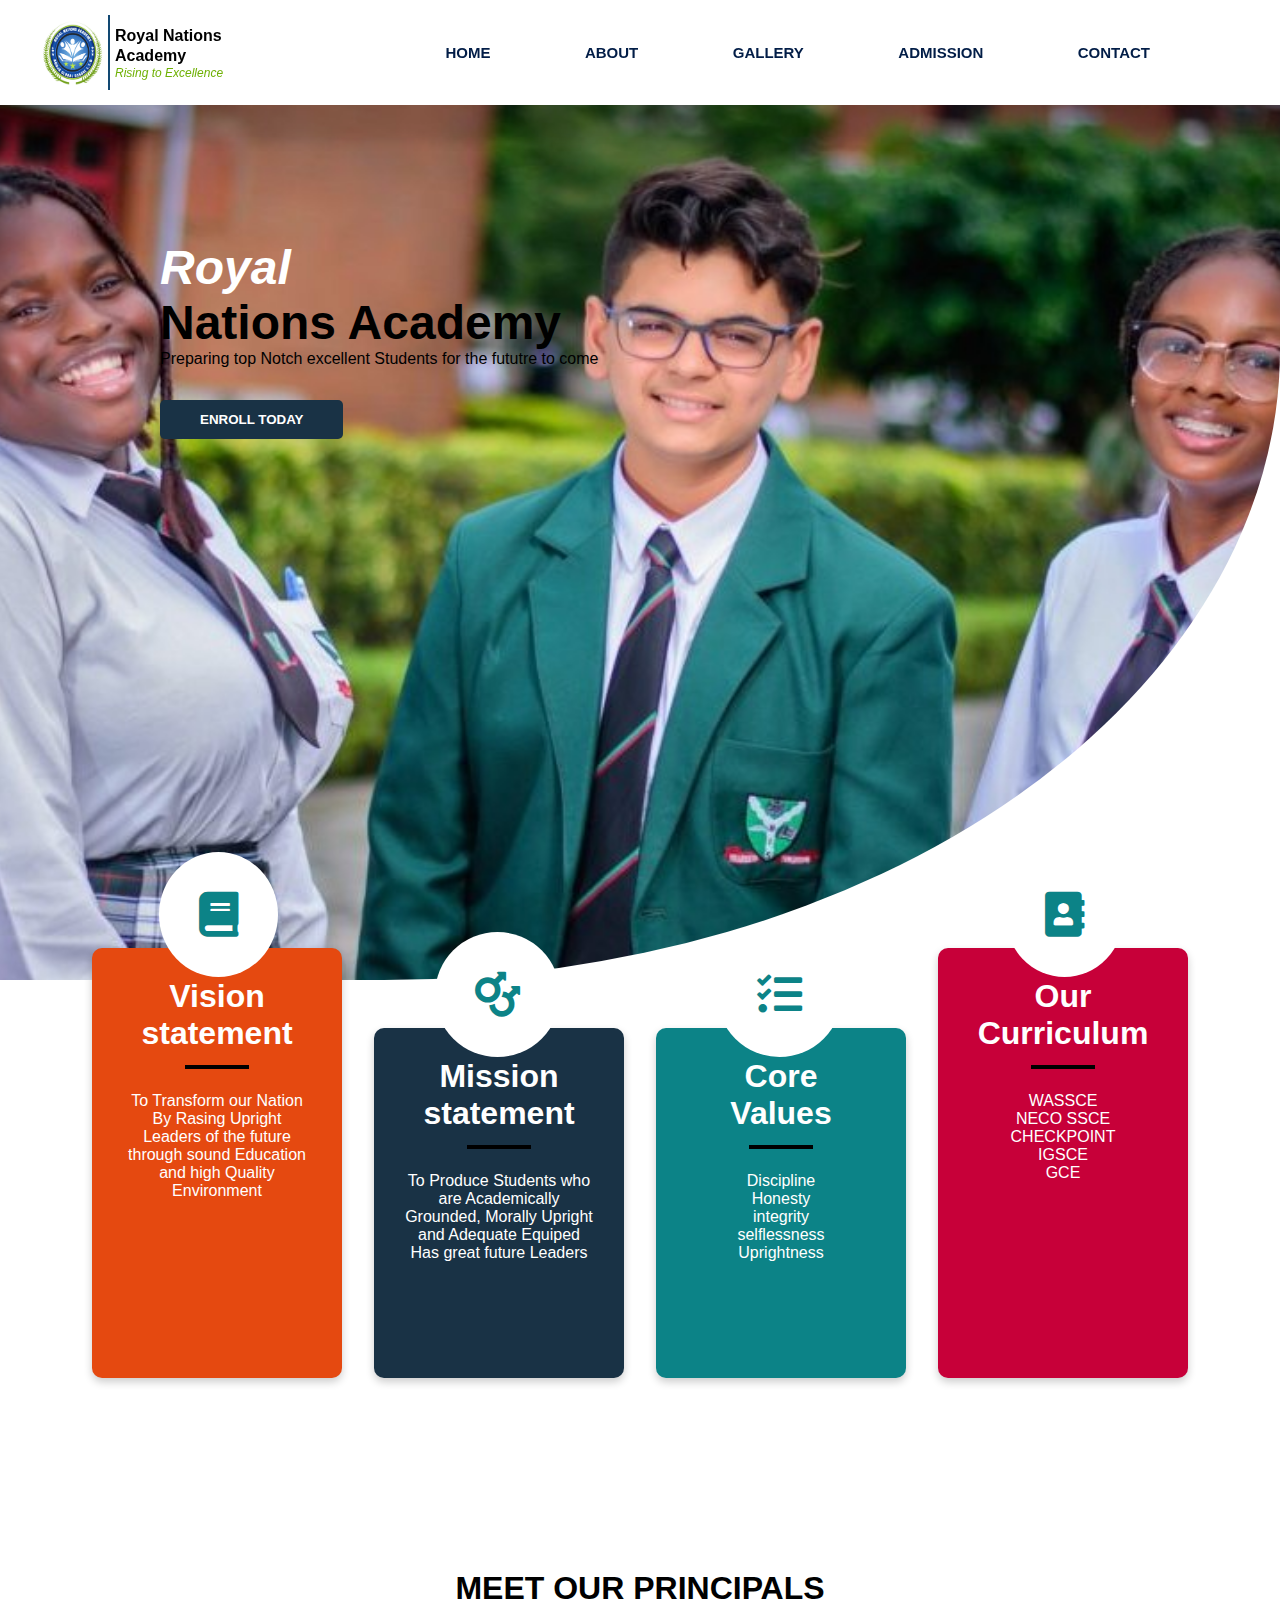
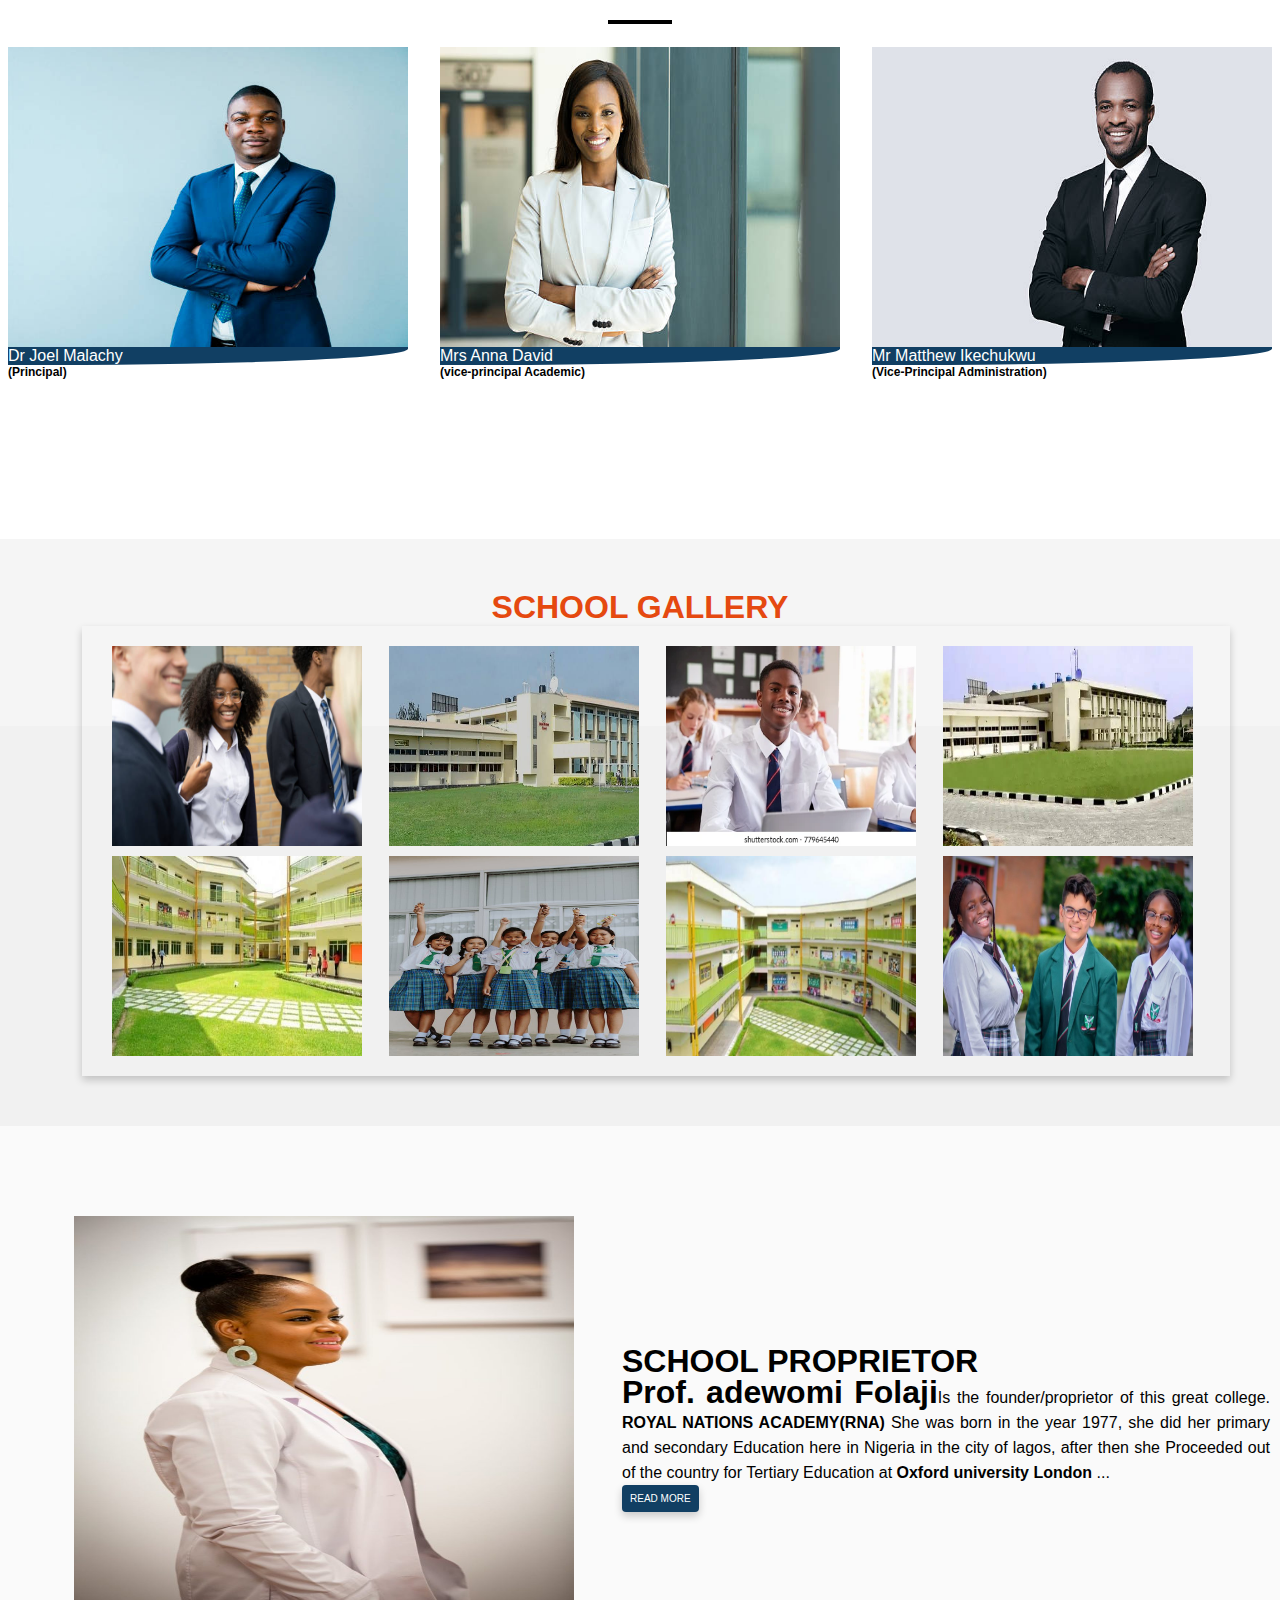
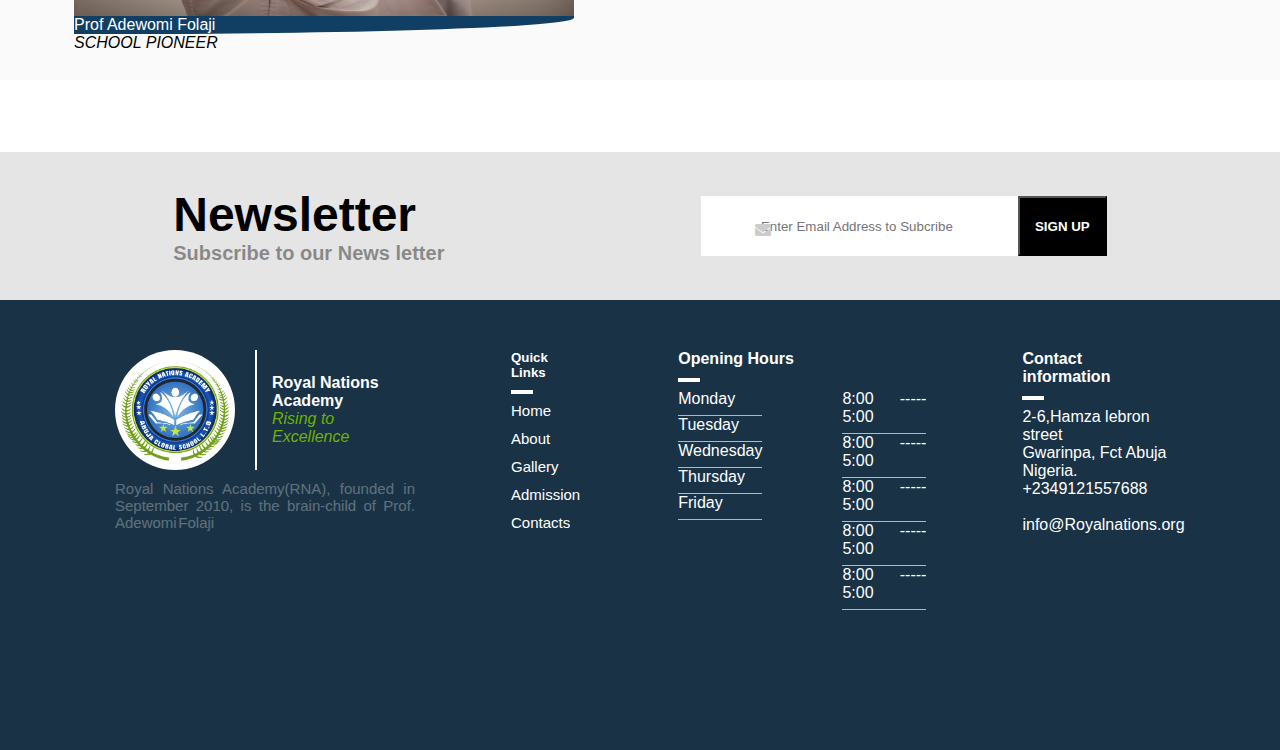
<file: index.html>
<html lang="en">
<head>
    <meta charset="UTF-8">
    <meta http-equiv="X-UA-Compatible" content="IE=edge">
    <meta name="viewport" content="width=device-width, initial-scale=1.0">
    <title>Royal Nations Academy</title>
    <link rel="stylesheet" href="css/style.css">
    <link rel="icon"  href="image/favicon.png2.png">
    <link rel="stylesheet" href="css\fontawesome-free-5.15.1-web\fontawesome-free-5.15.1-web\css\all.min.css">
</head>
<body>
    <header class="fixed-top">
        <nav>
            <div class="logo">
                <div> <a href="#"><img src="./image/school logo.png" alt=""> </a></div>
                 <div>
                     <h4>Royal Nations <br> Academy</h4>
                     <p><em>Rising to Excellence</em></p>
                 </div>
              </div>
              <div class="Desktop-nav">
                 <li class="nav-link"><a href="#">Home</a></li>
                 <li class="nav-link"><a href="#">About</a></li>
                 <li class="nav-link"><a href="#">Gallery</a></li>
                 <li class="nav-link"><a href="#">Admission</a></li>
                 <li class="nav-link"><a href="contact.html">Contact</a></li>
              </div>
              <div class="mobile" id="bars">
                 <i class="fas fa-bars  mobile"></i>
               </div>
        </nav>
   
    </header>

     <!--MOBILE-->
       <div class="mobile-Nav show">
        <i class="fas fa-times  close"></i>
           <li class="mobile-link"><a href="">Home</a></li>
           <li class="mobile-link"><a href="">About</a></li>
           <li class="mobile-link"><a href="">Gallery</a></li>
           <li class="mobile-link"><a href="">Admission</a></li>
           <li class="mobile-link"><a href="contact.html">Contact</a></li>
        </div>

 <!--DESKTOP-->
   <div class="hero">
       <div class="hero-section">
           <h1 class="hero-text"><em class="special">Royal</em> <br> Nations Academy</h1>
           <p>Preparing top Notch excellent Students for the fututre to come</p>
           <button class="hero-btn">enroll today</button>
       </div>
   </div>

 <!--VISION BLOCK-->
    <div class="container">
        <div class="card1">
           <div class="card-body">
                <a href="#"><i class="fas fa-book"></i></a>
            <div class="card-font">
                <h1  class="card-text" >Vision statement</h1> <br>
                <hr> <br>
                <p  class="card-text">To Transform our Nation By Rasing Upright Leaders of the future through sound Education and high Quality Environment</p>
            </div>
           </div>
        </div>

        <div class="card2">
             <div class="card-body">

                <a href="#"><i class="fas fa-mars-double"></i></a>
                <div class="card-font">
                    <h1 class="card-text">Mission statement</h1> <br>
                    <hr> <br>
                    <p class="card-text">To Produce Students who are Academically Grounded, Morally Upright and Adequate Equiped Has great future Leaders</p>
                </div>
             </div>
        </div>

        <div class="card3">
            <div class="card-body">
                <a href="#"><i class="fas fa-tasks"></i></a>
                <div class="card-font">
                <h1  class="card-text">Core <br> Values</h1> <br>
               <hr> <br>
               <p  class="card-text">Discipline <br>
                Honesty <br>
                integrity <br>
                selflessness <br>
                Uprightness</p>
                </div>
            </div>
       </div>

       <div class="card4">
        <div class="card-body">
            <a href="#"><i class="fas fa-address-book"></i></a>
            <div class="card-font">
                <h1  class="card-text">Our Curriculum</h1> <br>
                <hr> <br>
                <p  class="card-text">WASSCE <br>
                 NECO  SSCE <br>
                 CHECKPOINT <br>
                 IGSCE <br>
                 GCE</p>
            </div>
        </div>
   </div>   
    </div>

    <!--ABOUT SECTION-->
    <div class="content">
         <div class="content-image">
                <img src="image/school 5.png" alt="">
         </div>

         <div class="content-text">
            <h1>About Royal Nations Academy</h1>
            <p><em>  <strong>Royal Nations Academy</strong>  is distinguished by both its quality of diversity and its oneness. Students in Royal Nations represent various backgrounds, creeds, religions races, cultures and nationalities, supported by a reliable set of professional academic and non-academic staff, who are happy and ever willing to guide and nurture them to know the creations, achievements, traditions and ideas of the past, which offer purpose for the present and hope for the future.</em></p>
         </div>
    </div>

     <!--HEAD STAFF-->
     <div class="Head">
        <h1 class="head-text">MEET OUR PRINCIPALS</h1> <br>
        <hr> <br>
        <div class="Head-content">
            <div class="Principal">
                <img src="./image/principal1.png" class="image-content" alt="">
                <p>Dr Joel Malachy </p>
                <strong>(Principal)</strong>
            </div>
    
            <div class="v-Principal">
                <img src="./image/principal 4.png" class="image-content" alt="">
                <p>Mrs Anna David </p>
                <strong>(vice-principal Academic)</strong>
            </div>
    
            <div class="Ac-principal">
                <img src="./image/principal2.png" class="image-content" alt="">
                <p>Mr Matthew Ikechukwu</p>
                <strong>(Vice-Principal Administration)</strong>
            </div>
        </div>

     </div>


    <!--GALLERY-->
    <div class="wrap">
        <h1>SCHOOL GALLERY</h1>
        <div class="wrap-image">
       <div><img src="./image/school 3.png" loading="lazy" alt="..."> </div>
       <div> <img src="./image/images (95).jpeg" alt=""></div>
       <div><img src="./image/school 4.png" alt=""> </div>
       <div> <img src="./image/images (93).jpeg"  alt=""></div>
       <div> <img src="./image/images (94).jpeg" alt=""></div>
        <div><img src="./image/school3.png" alt=""> </div>
       <div> <img src="./image/images (97).jpeg" alt=""></div>
        <div><img src="./image/school 2.png" alt=""></div>
        </div>
    </div>

    <!--MANAGEMENT-->
    <section class="principal-block">
         <div class="lad">
            <div class=" principal-image">
                <img src="./image/pexels-photo-3714743-683x1024.jpeg" alt="">
                <p>Prof Adewomi Folaji</p>
                <em>SCHOOL PIONEER</em>
            </div>

            <div class="principal-text">
                <h1>SCHOOL PROPRIETOR</h1>
                <p><strong class="" style="font-size: 2em;">Prof. adewomi Folaji</strong>Is the founder/proprietor of this great college. <strong>ROYAL NATIONS ACADEMY(RNA)</strong> She was born in the year 1977, she did her primary and secondary Education here in Nigeria in the city of lagos, after then she Proceeded out of the country for Tertiary Education at <strong>Oxford university London</strong> <span id="dots">...</span><span id="more">and then came back after 10 years of studies, after completing her masters there and PH.D, after then came back to Nigeria For Settlement. Prof adeyemi has been a source of encouragement and role model to many pupils and student out there. She is so passionate about raising strong leaders of tommorrow. in the Year 2009 She now came up with this Great vision of building this Great college. Which has risen to one of the best in town. Here in the Fct. Her motives for this is to raise strong and passionate leaders like She, that will promote and serve this country well. She is well Known has Mrs Folaji. She is happily married to Mr Daniel Folaji and they are Blessed with 3 children.</span> </p>
                <button onclick="myFunction()" id="myBtn">Read more</button>
            </div>
         </div> <br>
    </section><br> <br> <br> <br>

    <footer>
         <div class="News">
              <div class="News-text">
                   <h1>Newsletter</h1>
                   <p>Subscribe to our News letter</p>
              </div>

            <div class="News-input">
             <form>
                <div class="form-group">
                    <input type="email" placeholder="Enter Email Address to Subcribe" required>

                    <div class="form_icon">
                       <i class="fas fa-envelope"></i>
                    </div>
                </div>

                <button>Sign Up</button>
             </form>
            </div>

             </div>

             <div class="Lower-footer">
                <div class="footer-container">
                    <div class="footer-text">
                        <div class="footer-img">
                            <a href="#">
                                <img src="./image/school logo.png" alt="">
                            </a>
                        </div>
                         <div class="footer-title">
                            <h4>Royal Nations <br>Academy</h4>
                            <p><em>Rising to Excellence</em></p>
                         </div>
                     </div>
    
                     <div class="comment">
                          <p>Royal Nations Academy(RNA), founded in September 2010, is the brain-child of Prof. Adewomi Folaji</p>
                     </div>
                 </div>

                 <div class="footer-2-container">
                    <h5>Quick Links</h5>
                    <hr> <br>
                    <ul>
                        <li class="footer-link"><a href="#home">Home</a></li>
                        <li class="footer-link"><a href="#home">About</a></li>
                        <li class="footer-link"><a href="#home">Gallery</a></li>
                        <li class="footer-link"><a href="#home">Admission</a></li>
                        <li class="footer-link"><a href="contact.html">Contacts</a></li>
                    </ul>
                 </div> 

                <div class="footer-1-container">
                    <h4>Opening Hours</h4>
                    <hr> <br>
                     <div class="time-content">
                        <div class="day">
                             <li>Monday</li>
                             <li>Tuesday</li>
                             <li>Wednesday</li>
                             <li>Thursday</li>
                             <li>Friday</li>
                        </div>
                        <div class="time">
                            <li>8:00 ----- 5:00</li>
                            <li>8:00 ----- 5:00</li>
                            <li>8:00 ----- 5:00</li>
                            <li>8:00 ----- 5:00</li>
                            <li>8:00 ----- 5:00</li>
                        </div>
                     </div>

                </div>
                 <div class="footer-3-container">
                    <h4>Contact <br> information</h4>
                    <hr> <br>
                    <p>2-6,Hamza lebron street <br>Gwarinpa, Fct Abuja <br> Nigeria. <br> +2349121557688 <br> <br>info@Royalnations.org</p>
                      
                    <div class="socai-links">
                        <a href="#"><i class="fab fa-facebook"></i></a>
                        <a href="#"><i class="fab fa-facebook"></i></a>
                        <a href="#"><i class="fab fa-facebook"></i></a>
                        <a href="#"><i class="fab fa-facebook"></i></a>
                      </div>
                 </div>
                 
                </div>
    </footer>

    <script src="js/script.js"></script>
</body>
</html>
</file>
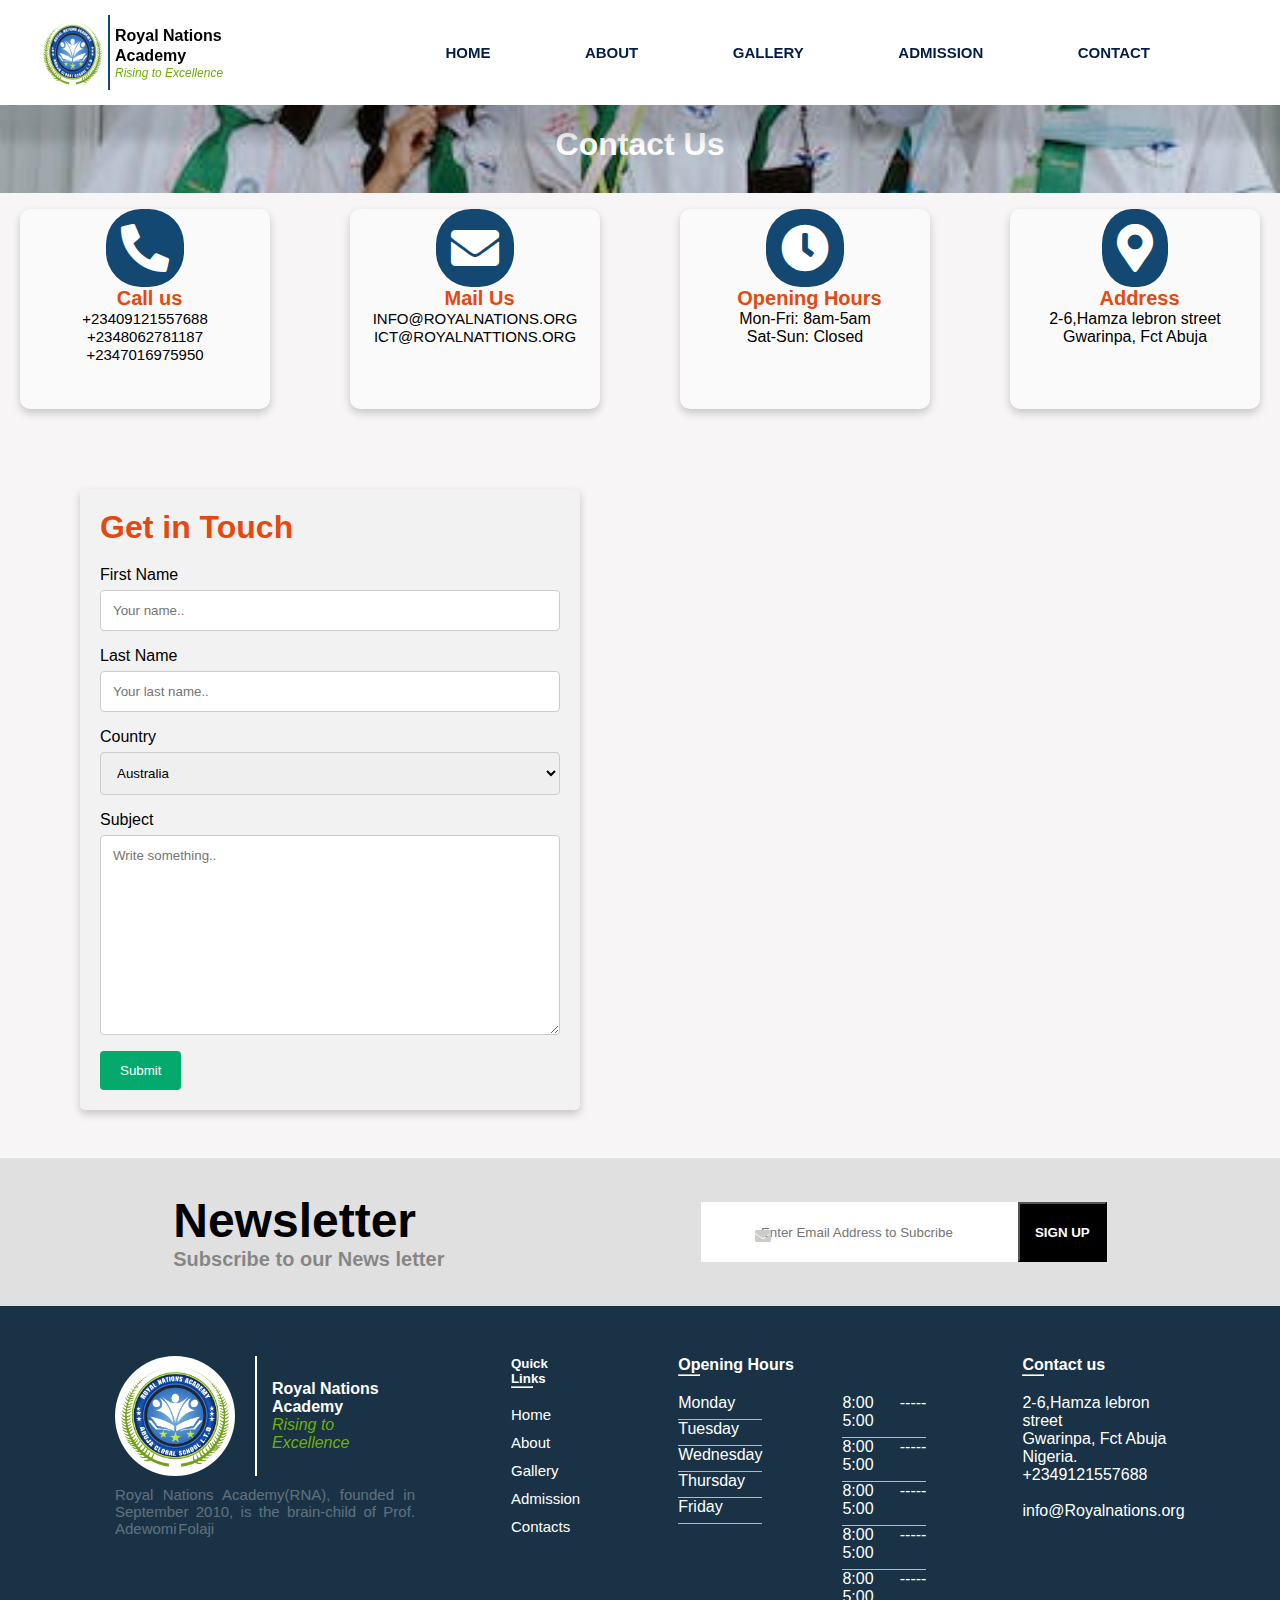
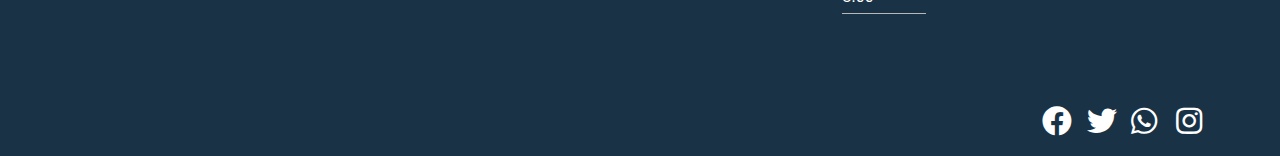
<file: contact.html>
<html lang="en">
<head>
    <meta charset="UTF-8">
    <meta http-equiv="X-UA-Compatible" content="IE=edge">
    <meta name="viewport" content="width=device-width, initial-scale=1.0">
    <title>Contact</title>
    <link rel="stylesheet" href="css/contact.css">
    <link rel="icon" href="image/favicon.png2.png">
    <link rel="stylesheet" href="css\fontawesome-free-5.15.1-web\fontawesome-free-5.15.1-web\css\all.min.css">
</head>
<body >
    <div class="overlay"></div>
    <!--NAVBAR-->
    <nav>
        <div class="logo">
            <div> <a href="#"><img src="./image/school logo.png" alt=""> </a></div>
             <div>
                 <h4>Royal Nations <br> Academy</h4>
                 <p><em>Rising to Excellence</em></p>
             </div>
          </div>
          <div class="Desktop-Nav">
             <li class="nav-link"><a href="index.html">Home</a></li>
             <li class="nav-link"><a href="#">About</a></li>
             <li class="nav-link"><a href="#">Gallery</a></li>
             <li class="nav-link"><a href="#">Admission</a></li>
             <li class="nav-link"><a href="#">Contact</a></li>
          </div>

          <div class="menu-bar mobile " id="bars">
              <i class="fas fa-bars mobile"></i>
          </div>
    </nav>

    <div class="mobile-Nav" id="mobile-nav">
      <i class="fas fa-times  close"></i>
       <li class="mobile-link"><a href="index.html">Home</a></li>
       <li class="mobile-link"><a href="">About</a></li>
       <li class="mobile-link"><a href="">Gallery</a></li>
       <li class="mobile-link"><a href="">Admission</a></li>
       <li class="mobile-link"><a href="">Contact</a></li>
    </div>


    <header>
        <h1>Contact Us</h1>
    </header>

<!--ADDRESS BLOCK-->
<div class="content">
    <div class="card-1">
       <div class="card-body">
          <a href="#"><i class="Fas fa-phone-alt"></i></a>
          <h2 class="contact-title">Call us</h2>
          <ul>
             <li class="card-link">
                <a href="tel:09121557688">+23409121557688</a>
             </li>
             <li class="card-link">
                <a href="tel:08062781187">+2348062781187</a>
             </li>
             <li class="card-link">
                <a href="tel:07016975950">+2347016975950</a>
             </li>
          </ul>
       </div>
    </div>

    <div class="column">
        <div class="card-body">
            <i class="Fas fa-envelope"></i>
            <h2 class="contact-title">Mail Us</h2>
             <li class="card-link"><a href="">info@Royalnations.org</a></li>
             <li class="card-link"><a href="">ict@Royalnattions.org</a></li>
         </div>
    </div>

    <div class="column">
        <div class="card-body">
            <a href="#" class="logo-link"><i class="Fas fa-clock"></i></a>
            <h2 class="contact-title">Opening Hours</h2>
              <p>Mon-Fri: 8am-5am</p>
              <p>Sat-Sun: Closed</p>
         </div>
    </div>

    <div class="column">
        <div class="card-body">
            <a href="#" class="logo-link"><i class="Fas fa-map-marker-alt"></i></a>
            <h2 class="contact-title">Address</h2>
              <p>2-6,Hamza lebron street <br>Gwarinpa, Fct Abuja</p>
         </div>
    </div>
</div>
  <!--fORM BLOCK-->
  <div class="container">
    <h1>Get in Touch</h1>
    <form action="action_page.php">
  
      <label for="fname">First Name</label>
      <input type="text" id="fname" name="firstname" placeholder="Your name..">
  
      <label for="lname">Last Name</label>
      <input type="text" id="lname" name="lastname" placeholder="Your last name..">
  
      <label for="country">Country</label>
      <select id="country" name="country">
        <option value="australia">Australia</option>
        <option value="canada">Canada</option>
        <option value="usa">USA</option>
      </select>
  
      <label for="subject">Subject</label>
      <textarea id="subject" name="subject" placeholder="Write something.." style="height:200px"></textarea>
  
      <input type="submit" value="Submit">
  
    </form>
  </div>

   <!-- FOOTER BLOCK-------- -->
   <footer>
    <div class="News">
         <div class="News-text">
              <h1>Newsletter</h1>
              <p>Subscribe to our News letter</p>
         </div>

       <div class="News-input">
        <form class="form">
           <div class="form-group">
               <input type="email" placeholder="Enter Email Address to Subcribe" required>

               <div class="form_icon">
                  <i class="fas fa-envelope"></i>
               </div>
           </div>

           <button>Sign Up</button>
        </form>
       </div>

        </div>

        <div class="Lower-footer">
           <div class="footer-container">
               <div class="footer-text">
                   <div class="footer-img">
                       <a href="#">
                           <img src="./image/school logo.png" alt="">
                       </a>
                   </div>
                    <div class="footer-title">
                       <h4>Royal Nations <br>Academy</h4>
                       <p><em>Rising to Excellence</em></p>
                    </div>
                </div>

                <div class="comment">
                     <p>Royal Nations Academy(RNA), founded in September 2010, is the brain-child of Prof. Adewomi Folaji</p>
                </div>
            </div>

            <div class="footer-2-container">
               <h5>Quick Links</h5>
               <hr> <br>
               <ul>
                   <li class="footer-link"><a href="#home">Home</a></li>
                   <li class="footer-link"><a href="#home">About</a></li>
                   <li class="footer-link"><a href="#home">Gallery</a></li>
                   <li class="footer-link"><a href="#home">Admission</a></li>
                   <li class="footer-link"><a href="contact.html">Contacts</a></li>
               </ul>
            </div> 

           <div class="footer-1-container">
               <h4>Opening Hours</h4>
               <hr> <br>
                <div class="time-content">
                   <div class="day">
                        <li>Monday</li>
                        <li>Tuesday</li>
                        <li>Wednesday</li>
                        <li>Thursday</li>
                        <li>Friday</li>
                   </div>
                   <div class="time">
                       <li>8:00 ----- 5:00</li>
                       <li>8:00 ----- 5:00</li>
                       <li>8:00 ----- 5:00</li>
                       <li>8:00 ----- 5:00</li>
                       <li>8:00 ----- 5:00</li>
                   </div>
                </div>

           </div>
            <div class="footer-3-container">
               <h4>Contact us</h4>
               <hr> <br>
               <p>2-6,Hamza lebron street <br>Gwarinpa, Fct Abuja <br> Nigeria. <br> +2349121557688 <br> <br>info@Royalnations.org</p> 
               
               <div class="socai-links">
                <a href="#"><i class="fab fa-facebook"></i></a>
                <a href="#"><i class="fab fa-twitter"></i></a>
                <a href="#"><i class="fab fa-whatsapp"></i></a>
                <a href="#"><i class="fab fa-instagram"></i></a>
              </div>
            </div>
            
           </div>
</footer>
   
  <script src="js/contact.js"></script>
</body>
</html>
</file>
<file: css/style.css>
*{
    margin: 0;
    padding: 0;
    box-sizing: border-box;
    font-family: Arial, Helvetica, sans-serif;
}
header{
    position: relative;
    padding: 15px 40px;
    align-items: center;
    background-color: #fff;
    position: fixed;
    top: 0;
    overflow: hidden;
    z-index: 7;
    width: 100%;
    box-shadow: 0px 20px 10px 16px rgba(0, 0, 0, 0.12);
}
nav{
    display: flex;
    align-items: center;
    justify-content: space-between;
}
.royal{
    color: #124872;
    font-weight: bolder;
}
.mobile{
    display: none;
}
 a{
  text-decoration: none;
  text-transform: uppercase;
  color: #000;
  font-size: 15px;
}
.nav-link{
    list-style: none;
    display: inline-block;
    margin-right: 90px;
    
}
.nav-link a{
    text-decoration: none;
    color: rgb(2, 29, 71);
    font-weight: bolder;
    text-transform: uppercase;
    animation: bottom-to-right 1.7s infinite ;
}
.mobile-Nav{
    display: none;
}
.logo{
    display: flex;
    align-items: center;
    gap: 5px;
}
.logo h4{
    line-height: 20px;
}
.logo p{
    font-size: 12px;
    color: rgb(111, 177, 5);
}
.logo img{
    width: 70px;
    height: 75px;
    padding-right: 3px;
    border-right: 2px solid #124872;
}

@keyframes bottom-to-right{
    100%{
        transform: translateX(0);
    }
    0%{
        transform: translateY(20%);
    }
}
.nav-link a:hover{
    border-bottom: 2px solid #193245;
    transition: all  0.5s ease;
}
/*DESKTOP*/
.hero{
    max-width: 1500px;
    background-image: url(../image/school\ 2.png);
    background-position: center;
    background-size: cover;
    background-repeat: no-repeat;
    position: relative;
    top: 5rem;
    min-height: 100vh;
    border-bottom-right-radius: 70%;
    background-color: #113f63;
    /* animation: bottom-to-top 1.7s ; */
}
.hero:hover{
    background-image:url(../image/school\ 6.png);
    transition: linear .5s ;
}

@keyframes bottom-to-top{
    100%{
        transform: translateY(0);
    }
    0%{
        transform: translateY(10%);
    }
}
.hero-section{
    max-width: 1000;
    padding: 10rem;
    margin: 0;
    animation: bottom-to-left 1.7s ;
}

@keyframes bottom-to-left{
    100%{
        transform: translateX(0);
    }
    0%{
        transform: translateY(20%);
    }
}

.hero-text{
    font-size: 3rem;
    font-weight: bolder;
}
.special{
    color: #fff;
}
.hero-btn{
    padding: 12px 40px;
    text-transform: uppercase;
    font-weight: 900;
    border-radius: 5px;
    border: none;
    color: #fff;
    background-color: #193245;
    margin-top: 2rem;
}
.hero-btn:hover{
    background-color: transparent;
    border: 1px solid black;
    color: #000;
    transition: linear 0.5s;
}

/*VISION BLOCK*/
.container{
   display: grid;
   grid-template-columns: repeat(4, 250px);
   width: 100%;
   margin: auto;
   grid-gap: 2rem;
   position: relative;
   top: 3rem;
   justify-content: center;
}
.card-body{
    width: 250px;
    height: 350px;
    text-align: center;
    border-radius: 20px;
    position: relative;
    padding: 30px ;
}
.card-text{
    color: #fff;
}
a i{
    background-color: #fff;
    padding: 40px;
    font-size: 45px;
    position: absolute;
    align-items: center;
    color: #0C8387;
    top: -6rem;
    right: 4rem;
    border-radius: 50%;
}
hr{
    width: 64px;
    margin: auto;
    border: 2px solid black;
    border-color: #000;
    position: relative;
    bottom: 5px;
}
.card1{
   background-color: #E54910;
   border-radius: 10px;
   box-shadow: 0 4px 8px 0 rgba(0, 0, 0, 0.2);
}
.card2{
    background-color: #193245;
    color: #fff;
    border-radius: 10px;
    margin-top: 5rem;
    box-shadow: 0 4px 8px 0 rgba(0, 0, 0, 0.2);
    
}
.card3{
    background-color: #0C8387;
    border-radius: 10px;
    margin-top: 5rem;
    box-shadow: 0 4px 8px 0 rgba(0, 0, 0, 0.2);
}
.card4{
    background-color: #C70039;
    border-radius: 10px;
    box-shadow: 0 4px 8px 0 rgba(0, 0, 0, 0.2);
}

/*ABOUT SECTION*/
.content{
    position: relative;
    top: 7rem;
    margin: auto;
    display: flex;
    justify-content: center;
    max-width: 1200px;
    gap: 5rem;
    scroll-behavior: smooth;
    scroll-padding-top: 32px;
    display: none;
}

.animy{
    animation: bottom-to-top 1.5s linear;
    
}
@keyframes bottom-to-top{
    0%{
        transform: translateY(50%);
    }
    100%{
        transform: translateY(10%);
    }
}
.content h1{
    position: relative;
    margin: auto;
    font-weight: bolder;
    color: #113f63;
}
.content-image img{
    width: 600px;
    height: 440px;
    padding: 25px;
    border-right: 2px solid #193245;
    border-bottom: 2px solid #193245;
}
.content-image{
    box-shadow: 0 4px 8px 0 rgba(0, 0, 0, 0.2);
}
.content-text{
    position: relative;
    top: 1rem;
}
.content-text p{
    text-align: justify;
    line-height: 2.5rem;

}

/*HEAD STAFF */
.Head{
    position: relative;
    top: 15rem;
}
.head-text{
    text-align: center;
}
.Head-content{
    display: flex;
    gap: 2rem;
    justify-content: center;
}
.Head-content p{
    background-color: #113f63;
    color: #fff;
    border-bottom-right-radius: 90%;
}
.Head-content strong{
    font-size: 12px;
}
.image-content{
    width: 400px;
    height: 300px;
}

/*GALLERY*/
.wrap{
    position: relative;
    top: 25rem;
    padding: 50px;
    background-color: rgb(204, 204, 204, 0.2);
}
.wrap-image{
    display: grid;
    grid-template-columns: repeat(4, 1fr);
    box-shadow: 0 4px 8px 0 rgba(0, 0, 0, 0.2);
    align-items: center;
    justify-content: center;
    padding: 20px;
    padding-left: 30px;
    margin-left: 2rem;
    grid-gap: 10px;
    grid-column-gap: -17px;
}
.wrap h1{
     color: #E54910;
     text-align: center;
}
.wrap img{
    width: 250px;
    height: 200px;
}
.wrap img:hover{
   transform: scale(110%);
   transition: all 1s;
}
.principal-block{
    background-color: rgb(204, 204, 204, 0.1);
    padding: 10px;
}

.lad{
    margin-top: 30rem;
    display: flex;
    max-width: 1200px;
    align-items: center;
    justify-content: center;
    gap: 3rem;
    margin-left: 4rem;
}
.principal-image img{
    width: 500px;
    height: 400px;
}
.principal-text{
    margin-top: -14px;
}
.principal-image P{
    background-color: #113f63;
    border-bottom-right-radius: 90%;
    color: #fff;
}
.principal-text p{
    text-align: justify;
    line-height: 25px;
}
#more {display: none;}
#myBtn{
    padding: 8px;
    border-radius: 4px;
    border: none;
    background-color: #113f63;
    color: #fff;
    font-family: Arial, Helvetica, sans-serif;
    text-transform: uppercase;
    font-size: 10px;
    font-weight: 500;
    box-shadow: 0 4px 8px 0 rgba(0, 0, 0, 0.2);
}
.lock{
    overflow: hidden;
}

/* FOOTER */
.News{
    /* background-color:  rgb(204, 204, 204, 0.5) ;
    display: flex;
    align-items: center;
    justify-content: space-between;
    padding: 20px 60px; */
    background:  rgb(204, 204, 204, 0.5);
    padding: 35px 45px;
    
    display: flex;
    align-items: center;
    justify-content: space-around;
    position: relative;
}
.News-text{
    
}
.News-text h1{
   font-size: 3rem;
   font-weight: bolder;
}
.News-text p{
    font-size: 20px;
    font-weight: bolder;
    opacity: 40%;
}
form{
    display: flex;
    margin: 0;
    gap:-2rem;
    align-items: stretch;
}
.form-group input{
    height: 40px;
    padding: 30px 60px;
    width: 100%;
    margin-right: 20px;
    outline: none;
    border: none;
}
.form_icon{
    position: absolute;
    top: 47%;
    left: 59%;
    color: #ccc;
}
.form_icon{
    
}
form button{
    padding:1px 15px;
    text-transform: uppercase;
    font-weight: bolder;
    color: #fff;
    background-color: #000;
}
.Lower-footer{
    background-color: #193245;
    min-height: 50%;
    display: flex;
    gap: 6rem;
    padding: 50px 95px;
}
.footer-container{ max-width: 1200px; padding-left: 20px; }
.footer-text{
    display: flex;
    align-items: center;
    gap: 15px;
}
.footer-img{padding-right: 20px; border-right: 2px solid #fff;}

.footer-text img{width: 120px; border-radius: 50%;}

.footer-title h4{color: rgb(255, 255, 255);}

.footer-title p{color:  rgb(111, 177, 5) ;}
.comment{width: 300px;}

.comment p{text-align: justify; word-spacing: -2.5px; font-size: 15px; font-weight: lighter; color: rgb(255, 255, 255); opacity: 30%; margin-top: 10px;}
.footer-link{list-style: none; margin-bottom: 10px;}
.footer-link a{
    color: #fff;
    text-transform: capitalize;
}
.footer-1-container,
.footer-2-container,
.footer-3-container{
    color: #fff;
}
.footer-1-container li{
    list-style: none;
    padding-bottom: 7px;
    border-bottom: 1px solid rgb(185, 184, 184);
}
.time-content{
    display: flex;
    gap: 5rem;
    text-align: justify;
}
.footer-1-container hr,
.footer-2-container hr,
.footer-3-container hr{
    width: 22px;
    border-color: #fff;
    top: 10px;
    margin: 0;
}
.social-links a i{
    color: #fff;
}



/*SMALL SCREEN */
@media (max-width:500px){
    header{
        max-width: 500px;
        gap: 1rem;
        width: 100%;
    }
    body{
        position: relative;
    }
    .logo h4, 
    .logo p{
        font-size: 10px;
        line-height: 10px;
    }
    .logo img{
        width: 50px;
        height: 50px;
    }
    .time-content{
        gap: 1rem;
    }
    nav{
        display: flex;
        justify-content: space-between;
        padding-right: 20px;
        align-items: center;
    }
    .mobile{
        display: block;
        position: relative;
        right: 20px;
    }
    .mobile i:hover  .mobile-Nav{
        display: block;
    }
    .mobile i{
        font-size: 2rem;
        border: 1px solid black;
        filter: brightness(100%);
        padding: 4px;
        cursor: pointer;
        margin-right: 34px;
    }
    .show{
        display: flex;
        overflow: hidden;
    }
    /* .mobile-bar{
        background-color: rgba(0, 0, 0, 0.4);
        height: 100vh;
        width: 100%;
        position: absolute;
        z-index: 8;
        display: none;
    } */
    .mobile-Nav{
        position: absolute;
        display: block;
        padding: 30px;
        top: 0;
        width: 100%;
        color: #000;
        background-color:rgb(2, 2, 2);
        z-index: 7;
        height: 100vh;
        float: right;
        display: none;
        animation: Right-to-left 1.5s;  
        position: fixed; 
    }

    @keyframes Right-to-left {
     100%{
        transform:translateY(0);
     }
     0%{
        transform: translateX(20%);
     }
    }
    .mobile-Nav li{
        list-style: none;
        padding-bottom: 2rem;
        align-items: center;
    }
    .close{
        float: right;
        background-color: #fff;
        font-size: 2rem;
        font-weight: light;
        cursor: pointer;
        display: block;
        position: relative;
        z-index: 7;
        padding: 10px;
    }
    .mobile-Nav li a{
        color: #ccc;
        font-weight: bolder;
    }
    .mobile-Nav li a:hover{
        border-bottom: 1px solid #2e3c47;
        color: #fff;
        width: 200px;
        width: 100%;
        transition: all 0.5s;
    }
    .hero{
        min-height: 500px;
        max-width: 500px;
        width: 100%;
    }
    .hero-section{
        padding: 8px;
        position: relative;
        top: 6rem;
    }
    .hero-btn{
        font-size: 12px;
    }
    .Desktop-nav{
        display: none;
    }
    .mobile-bar i{
        width: 40px;
        color: #124872;
    }
    .hero-text{
        font-size: 25px;
        background-repeat: no-repeat;
    }
    .container{
        max-width: 500px;
        width: 100%;
       grid-template-columns: 300px;
       gap: 4rem;
       align-items: center;
       justify-content: center;
    }
    .card-body{
         width: 250px;
         height: 250px;
        margin: 0;
        padding: 0;
    }
    hr{
        bottom: 2px;
    }
    .card-font h1{
        font-size: 20px;
    }
    .card-font p{
        font-size: 14px;
    }
    .card-font{
        position: relative;
        left: 19px;
        top: 25px;
    }
    .card4{
        margin-top: 2rem;
    }
    a i{
        right: 2rem;
    }
    .content{
        flex-wrap: wrap;
        width: 300px;
        gap: 1rem;
    }
    .content-text h1{
        font-size: 25px;
    }
    .content-image img{
        width: 300px;
        height: 300px;
    }
    .wrap-image img{
        width: 170px;
        height: 120px;
    }
    .wrap{
        width: 100%;
        padding: 0;
        padding-right: 10px;
        margin-right: 8px;
    }
    .wrap h1{
        font-size: 18px;
    }
    .wrap-image{
        grid-template-columns: repeat(2, 1fr);
        margin-left: 7px;
        /* max-width: 500px; */
        width: 100%;
        
    }
    .lad{
        position: relative;
        flex-direction: column;
        max-width: 450px;
        width: 100%;
        position: relative;
        right: 2rem;
        padding-left: 0rem;
        padding-right: 4rem;
    }
    .principal-image{
        margin-left: 1rem;
    }
    .principal-image img{
        width: 300px;
        height: 300px;
    }
    .Head{
        max-width: 500px;
        width: 100%;
        padding: 30px;
        background-color: #0C8387;
    }
    .image-content{
        width: 350px;
    }
    .Head-content{
        flex-wrap: wrap;
        justify-content: center;
    }
    .News{
        flex-direction: column;
        gap: 2rem;
    }
    .Lower-footer{
        flex-direction: column;
        max-width: 500px;
        width: 100%;
        gap: 20px;
        align-items: center;
    }
    .form-group input{
        max-width: 500px;
        width: 100%;
        outline: none;
        border: none;
    }
    form button{
        padding:1px 25px;
        border-top-left-radius: 7px;
        border-bottom-left-radius: 7px;
        text-transform: uppercase;
        font-weight: bolder;
        font-size: 10px;
        color: #fff;
        background-color: #000;
    }
    .footer-1-container li{
        font-size: 13px;
    }
    .News-text p{
        font-size: 15px;
    }
    .form_icon {
        top: 10rem;
        left: 5rem
    }
    footer{
        max-width: 530px;
        width: 100%;
    }
}
</file>
<file: css/contact.css>
*{
    margin: 0;
    padding: 0;
    box-sizing: border-box;
    font-family: Arial, Helvetica, sans-serif;
}
body{
    width: 100%;
    align-items: center;
    justify-content: center;
    animation: bottom-to-top 1.7s;
    background-color: #f7f5f5;
}
nav{
    display: flex;
    justify-content: space-between;
    padding: 15px 40px;
    align-items: center;
    background-color: #fff;
    position: fixed;
    top: 0;
    overflow: hidden;
    max-width: 100%;
    width: 100%;
    z-index: 7;
    box-shadow: 0px 20px 10px 16px rgba(0, 0, 0, 0.12);
}
.menu-bar{
    display: none;
}
a{
    text-decoration: none;
    text-transform: uppercase;
    color: #000;
    font-size: 15px;
  }
  .nav-link{
      list-style: none;
      display: inline-block;
      margin-right: 90px;
      
  }
  .nav-link a{
      text-decoration: none;
      color: rgb(2, 29, 71);
      font-weight: bolder;
      text-transform: uppercase;
      animation: bottom-to-right 1.7s infinite ;
  }
  .logo{
      display: flex;
      align-items: center;
      gap: 5px;
  }
  .logo h4{
      line-height: 20px;
  }
  .logo p{
      font-size: 12px;
      color: rgb(111, 177, 5);
  }
  .logo img{
      width: 70px;
      height: 75px;
      padding-right: 3px;
      border-right: 2px solid #124872;
  }
  .nav-link a:hover{
    border-bottom: 2px solid #193245;
    transition: all 0.5s;
}
.card-body i{
    font-size: 3rem;
    border-radius: 45%;
    padding: 15px;
    color: white;
    background-color: #124872;
}
.card-body{
    width: 250px;
    height: 200px;
    background-color: #fafafa;
    border-radius: 10px;
    text-align: center;
    box-shadow: 0 4px 8px 0 rgba(0, 0, 0, 0.2);
}
.card-link{
    list-style: none;
}
.content{
    max-width: 800px;
    width: 100%;
    position: relative;
    top: 7rem;
    margin: auto;
    display: flex;
    align-items: center;
    gap: 5rem;
    justify-content: center;
}
.container{
    position: relative;
    width: 500px;
    top: 7rem;
    left: 5rem;
    z-index: -5;
}

/* Address Block */
.contact-title{
  font-size: 20px;
}

.touch{
    position: relative;
}
header{
    position: relative;
    top: 6rem;
    z-index: 5;
    color: #fff;
    text-align: center;
    background-image: url(../image/school3.png);
    background-position: center;
    background-size: cover;
    width: 100%;
    padding: 30px;
}
.mobile-Nav{
    display: none;
}
h2{
    margin-left: 9px;
    color: #E54910;
    font-size: 40px;
}
/* FORM BLOCK */

/* Style inputs with type="text", select elements and textareas */
input[type=text], select, textarea {
    width: 100%; /* Full width */
    padding: 12px; /* Some padding */ 
    border: 1px solid #ccc; /* Gray border */
    border-radius: 4px; /* Rounded borders */
    box-sizing: border-box; /* Make sure that padding and width stays in place */
    margin-top: 6px; /* Add a top margin */
    margin-bottom: 16px; /* Bottom margin */
    resize: vertical /* Allow the user to vertically resize the textarea (not horizontally) */
  }
  
  /* Style the submit button with a specific background color etc */
  input[type=submit] {
    background-color: #04AA6D;
    color: white;
    padding: 12px 20px;
    border: none;
    border-radius: 4px;
    cursor: pointer;
  }
  
  /* When moving the mouse over the submit button, add a darker green color */
  input[type=submit]:hover {
    background-color: #45a049;
  }
  
  /* Add a background color and some padding around the form */
  .container {
    position: relative;
    margin-top: 5rem;
    margin-bottom: 10rem;
    border-radius: 5px;
    background-color: #f2f2f2;
    padding: 20px;
    box-shadow: 0 4px 8px 0 rgba(0, 0, 0, 0.2);
  }
  .container h1{
    color: #E54910;
    padding-bottom: 20px;
    position: relative;
    right: 0;
  }



   /* FOOTER BLOCK------- */

  .News{
    /* background-color:  rgb(204, 204, 204, 0.5) ;
    display: flex;
    align-items: center;
    justify-content: space-between;
    padding: 20px 60px; */
    background:  rgb(204, 204, 204, 0.5);
    padding: 35px 45px;
    
    display: flex;
    align-items: center;
    justify-content: space-around;
    position: relative;
}
.News-text h1{
   font-size: 3rem;
   font-weight: bolder;
}
.News-text p{
    font-size: 20px;
    font-weight: bolder;
    opacity: 40%;
}
.form{
    display: flex;
    margin: 0;
    gap:-2rem;
    align-items: stretch;
}
.form-group input{
    height: 40px;
    padding: 30px 60px;
    width: 100%;
    margin-right: 20px;
    outline: none;
    border: none;
}
.form_icon{
    position: absolute;
    top: 47%;
    left: 59%;
    color: #ccc;
}
.form_icon{
    
}
form button{
    padding:1px 15px;
    text-transform: uppercase;
    font-weight: bolder;
    color: #fff;
    background-color: #000;
}
.Lower-footer{
    background-color: #193245;
    min-height: 50%;
    display: flex;
    gap: 6rem;
    position: relative;
    padding: 50px 95px;
}
.footer-container{ max-width: 1200px; padding-left: 20px; }
.footer-text{
    display: flex;
    align-items: center;
    gap: 15px;
}
.footer-img{padding-right: 20px; border-right: 2px solid #fff;}

.footer-text img{width: 120px; border-radius: 50%;}

.footer-title h4{color: rgb(255, 255, 255);}

.footer-title p{color:  rgb(111, 177, 5) ;}
.comment{width: 300px;}

.comment p{text-align: justify; word-spacing: -2.5px; font-size: 15px; font-weight: lighter; color: rgb(255, 255, 255); opacity: 30%; margin-top: 10px;}
.footer-link{list-style: none; margin-bottom: 10px;}
.footer-link a{
    color: #fff;
    text-transform: capitalize;
}
.footer-1-container,
.footer-2-container,
.footer-3-container{
    color: #fff;
}
.footer-1-container li{
    list-style: none;
    padding-bottom: 7px;
    border-bottom: 1px solid rgb(185, 184, 184);
}
.time-content{
    display: flex;
    gap: 5rem;
    text-align: justify;
}
.footer-1-container hr,
.footer-2-container hr,
.footer-3-container hr{
    width: 22px;
    border-color: #fff;
    top: 10px;
    margin: 0;
}
.socai-links{
   position: absolute;
   bottom: 0;
   padding: 20px;
   
}
.socai-links i{
    width: 20px;
    font-size: 30px;
    margin-right: 20px;
    color: #fff;
}
.socai-links i:hover{
   transform: scale(70%) rotate(20deg);
   transition: 0.5s;
}


@media(max-width: 390px) {
   nav{
    max-width: 200px;
    width: 100%;
   }
   header{
    max-width: 200px;
   }
   .content{
    max-width: 300px;
    width: 100%;
    margin-right: 30px;
   }
}


@media(max-width:700px) {
    nav{
        max-width: 700px;
        width: 100%;
    }
    header{
        width: 400px;
        width: 100%;
    }
    .mobile-Nav{
        display: block;
        position: absolute;
        z-index: 7;
        background: fixed;
        height: 100vh;
        width: 100%;
        left: 0;
        bottom: 0;
        top: 0;
        padding: 30px;
        color: #fff;
        background-color: #000;
        list-style: none;
        display: none;
       
    }
     .menu-bar{
        display: block;
     }
    .mobile-Nav a{
       color: #fff;
    }
    .mobile-link{
        padding: 20px 10px;
        padding-bottom: 25px;
        font-size: 20px;
    }
    .close{
        position: relative;
        float: right;
        top: 25px;
        width: 2rem;
        font-size: 2.5rem;
    }
    .menu-bar{
        z-index: 2.5;
        cursor: pointer;

    }
     .menu-bar i{
        font-size: 30px;
       
     }
    .content{
        max-width: 400px;
        flex-direction: column;
        gap: 2rem;
        width: 100%;
    }
    .Desktop-Nav{
        display: none;
    }
    .container{
        max-width: 400px;
        position: relative;
        width: 400px;
        top: 10rem;
        left: 3rem;
    }
    .News{
        flex-direction: column;
        gap: 2rem;
    }
    .Lower-footer{
        flex-direction: column;
        max-width: 700px;
        width: 100%;
        gap: 20px;
        align-items: center;
    }
    .form-group input{
        max-width: 500px;
        width: 100%;
        outline: none;
        border: none;
    }
    form button{
        padding:1px 25px;
        border-top-left-radius: 7px;
        border-bottom-left-radius: 7px;
        text-transform: uppercase;
        font-weight: bolder;
        font-size: 10px;
        color: #fff;
        background-color: #000;
    }
    .footer-1-container li{
        font-size: 13px;
    }
    .News-text p{
        font-size: 15px;
    }
    .form_icon {
        top: 10rem;
        left: 5rem
    }
    footer{
        max-width: 700px;
        width: 100%;
    }

}
</file>
